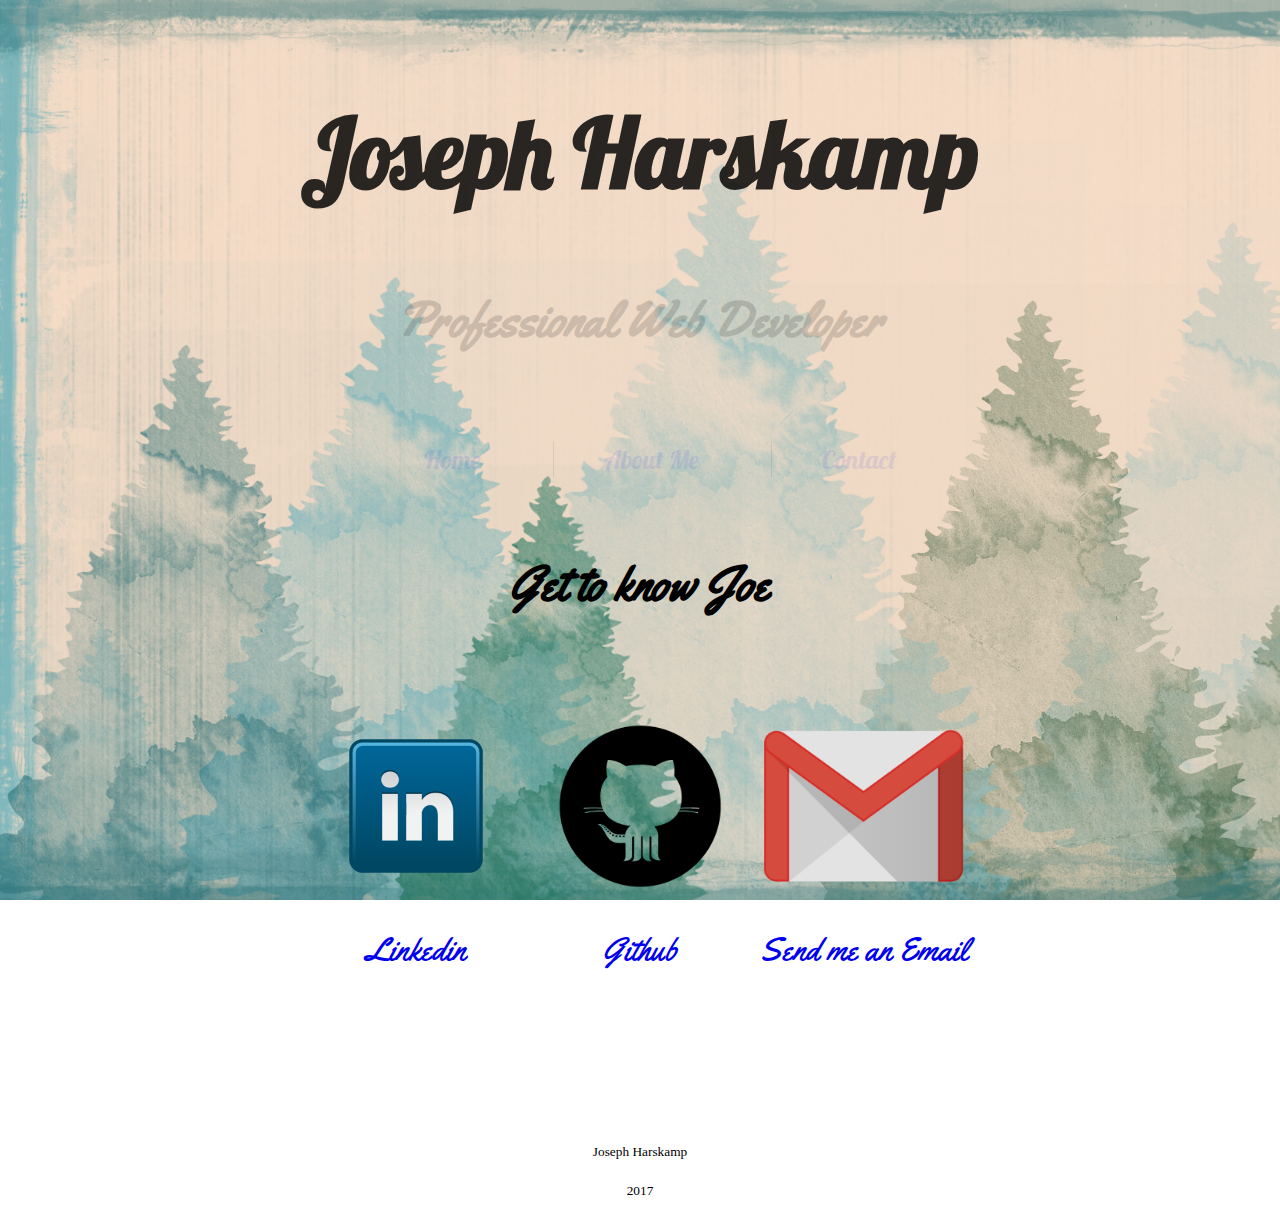
<file: contact.html>
<!DOCTYPE html>
<html>
<head>
	<!-- Joseph Harskamp
		 March 8 2017
		 My personal Page
	 -->
	 <script src="https://ajax.googleapis.com/ajax/libs/jquery/3.1.1/jquery.min.js"></script>
<script>
$(document).ready(function(){
	$('#header1').animate({'opacity':'1'},1000);
	$('#header2').animate({'opacity':'1'},3000);
	$('#nav').animate({'opacity':'1'},4000);
	$('.mountain').animate({'opacity':'1'},1000);

	$(function(){
	$('li').hover(function(){
	    $(this).animate({'z-index':'1','font-size':'2em'},50);
	      },
	      function(){
	      $(this).animate({'z-index':'0','font-size':'1.6em'},50);
	    });
	});


    $(window).scroll(function(){
    	$('.hidden').each(function(i){
    		var bottom_of_object = $(this).offset().top + $(this).outerHeight();
    		var bottom_of_window = $(window).scrollTop() + $(window).height();

    		if (bottom_of_window > bottom_of_object){
    			$(this).animate({'opacity':'1'},1000);
    		}
    	});
    });


});
</script>
	 <link href="https://fonts.googleapis.com/css?family=Droid+Sans|Amatic+SC|Lobster|Roboto|Yellowtail" rel="stylesheet">
	<link rel="stylesheet" type="text/css" href="style.css">
	<title>Joseph Harskamp</title>
</head>
<body>

	<header>
		<h1 id="header1" class="fadein">Joseph Harskamp</h1>
		<h2 id="header2" class="fadein">Professional Web Developer</h2>
	</header>

	<nav class="fadein" id="nav">
		<ul>
			<li><a href="index.html">Home</a></li>
			<li><a href="work.html">About Me</a></li>
			<li><a href="contact.html">Contact</a></li>
		</ul>
	</nav>
	<h2>Get to know Joe</h3>
	<main id="contactinfo">
		<figure>
			<a href="https://www.linkedin.com/in/joseph-harskamp/"><img src="assets/linkdin.png"><figcaption>Linkedin</figcaption></a>
			<a href="https://github.com/jeh26033"><img src="assets/github-icon.png"><figcaption>Github</figcaption></a>
			<a href="mailto:joe.harskamp@gmail.com" target="_top"><img src="assets/gmail.ico"><figcaption>Send me an Email</figcaption></a>
		</figure>
	</main>

	<footer class="text">
		<small>
			<p>Joseph Harskamp</p>
			<p>2017</p>
		</small>
	</footer>
</body>
</html>
</file>
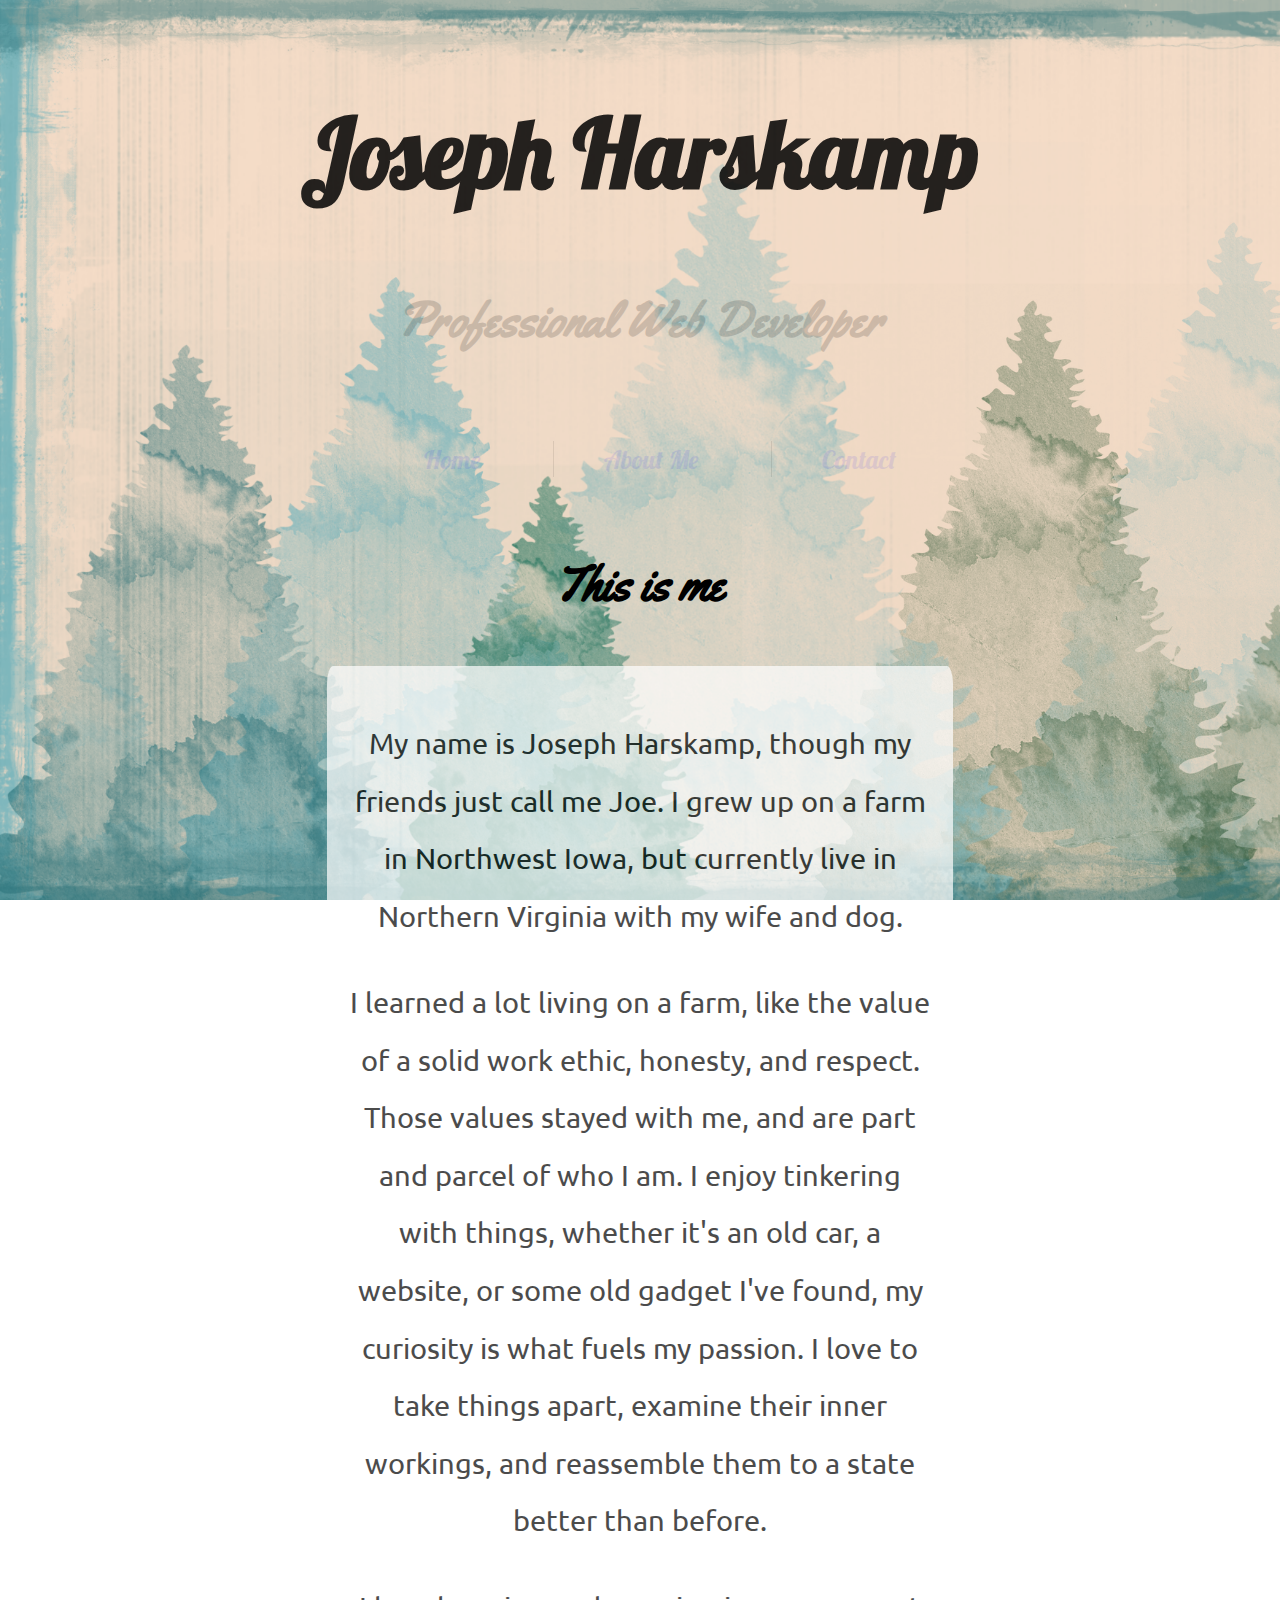
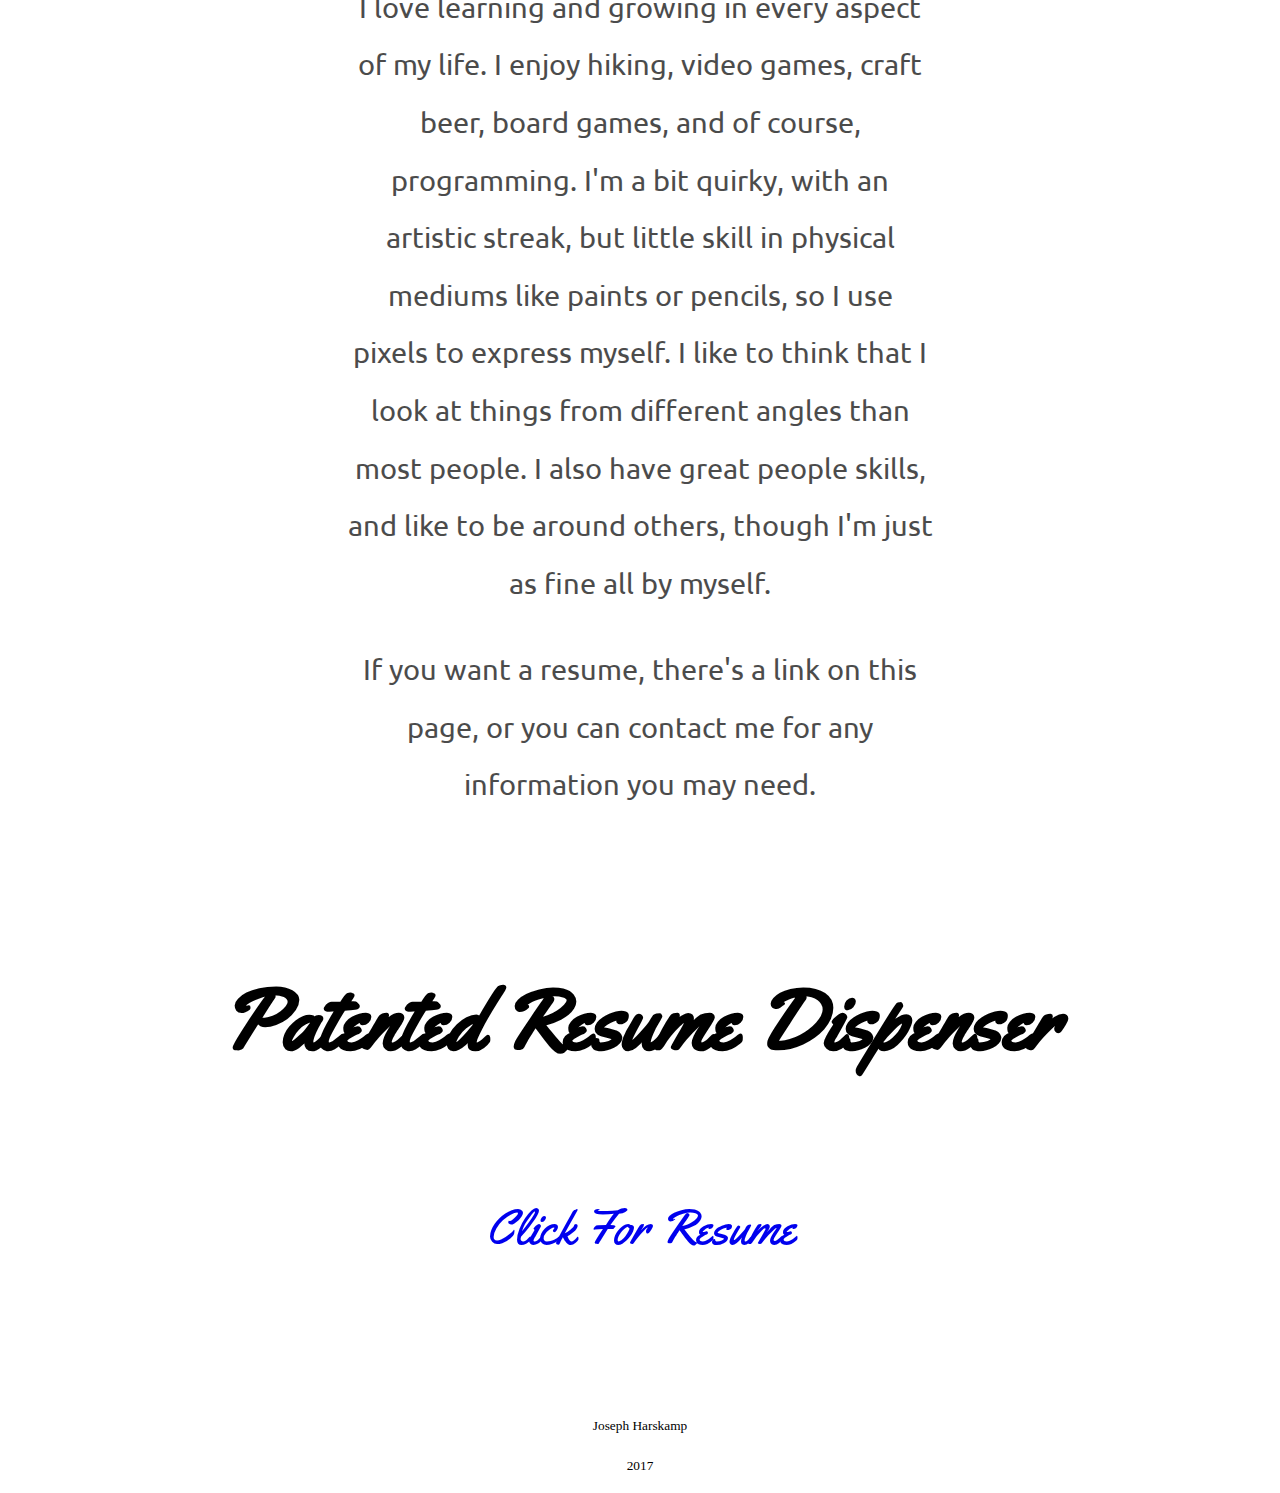
<file: work.html>
<!DOCTYPE html>
<html>
<head>
	 <script src="https://ajax.googleapis.com/ajax/libs/jquery/3.1.1/jquery.min.js"></script>
<script>
$(document).ready(function(){
	$('#header1').animate({'opacity':'1'},1000);
	$('#header2').animate({'opacity':'1'},3000);
	$('#nav').animate({'opacity':'1'},4000);

	$(function(){
	$('li').hover(function(){
	    $(this).animate({'z-index':'1','font-size':'2em'},50);
	      },
	      function(){
	      $(this).animate({'z-index':'0','font-size':'1.6em'},50);
	    });
	});

    $(window).scroll(function(){
    	$('.hidden').each(function(i){
    		var bottom_of_object = $(this).offset().top + $(this).outerHeight();
    		var bottom_of_window = $(window).scrollTop() + $(window).height();

    		if (bottom_of_window > bottom_of_object){
    			$(this).animate({'opacity':'1'},1000);
    		}
    	});
    });


});
</script>
	 <link href="https://fonts.googleapis.com/css?family=Droid+Sans|Amatic+SC|Lobster|Ubuntu|Yellowtail" rel="stylesheet">
	<link rel="stylesheet" type="text/css" href="style.css">
	<title>Joseph Harskamp</title>
</head>
<body>

	<header>
		<h1 id="header1" class="fadein">Joseph Harskamp</h1>
		<h2 id="header2" class="fadein">Professional Web Developer</h2>
	</header>

	<nav class="fadein" id="nav">
		<ul>
			<li><a href="index.html">Home</a></li>
			<li><a href="work.html">About Me</a></li>
			<li><a href="contact.html">Contact</a></li>
		</ul>
	</nav>
	<h2>This is me</h2>
	<main id=aboutme class="text">
		<div class="aboutme">
			<p>My name is Joseph Harskamp, though my friends just call me Joe. I grew up on a farm in Northwest Iowa, but currently live in Northern Virginia with my wife and dog.</p> 
			<p>I learned a lot living on a farm, like the value of a solid work ethic, honesty, and respect. Those values stayed with me, and are part and parcel of who I am. I enjoy tinkering with things, whether it's an old car, a website, or some old gadget I've found, my curiosity is what fuels my passion. I love to take things apart, examine their inner workings, and reassemble them to a state better than before.</p>
		    <p>I love learning and growing in every aspect of my life. I enjoy hiking, video games, craft beer, board games, and of course, programming. I'm a bit quirky, with an artistic streak, but little skill in physical mediums like paints or pencils, so I use pixels to express myself. I like to think that I look at things from different angles than most people. I also have great people skills, and like to be around others, though I'm just as fine all by myself. </p>
		    <p>If you want a resume, there's a link on this page, or you can contact me for any information you may need.</p>
		</div>

		<div>
			<h2>Patented Resume Dispenser</h2>
			
			<a class="resumelink" href="assets/resume.pdf" download="resume.pdf">Click For Resume</a>

		</div>
	</main>
	<footer class="text">
		<small>
			<p>Joseph Harskamp</p>
			<p>2017</p>
		</small>
	</footer>
</body>
</html>
</file>
<file: style.css>
/* My Page */

/* headers and headings */

header{
	padding: 10px;
	text-align: center;

}

h1{
	font-family: 'Lobster';
	font-size: 6em;
	padding: 10px;
	text-align: center;
}

h2{

	font-family: 'Yellowtail';
	text-align: center;
	font-size: 3em;
}

#whoknows{
	margin-top: 5%;
}

#findout{
	margin-top: 15%;
	margin-bottom: 20%;
}
/*Nav*/
nav{
	height: 50px;
	font-family: 'Lobster';
	padding: 30px;
	text-align: center;
	
}

nav ul{
	list-style-type: none;
	margin:10px;
}

nav ul li{
	font-size: 1.6em;
	display: inline-block;
	padding: 2px 50px;
}

nav ul li a{
	text-decoration: none;

}

nav ul li a:link{
	color: blue;
}

nav ul li a:visited{
	color: blue;
}

nav li+li{
	border-left: 1px solid black;
	margin-left: 20px;
}

/*Body*/

body{
	background-image: url(assets/background.png);
	background-repeat: no-repeat;
	background-size: cover;
	background-attachment: fixed;
}
.mountain{
	font-family: 'Lobster';
	font-size: 5em;
	margin-left:8%;
	margin-right: 8%;
	overflow: visible;
	color: white;
	padding: 40px;
	background-image: url(assets/valley.jpg);
	min-height: 700px;
	text-align: center;
	background-attachment: fixed;
	background-repeat: no-repeat;
	background-size: cover;
	text-shadow: 2px 2px black;

}
#aboutme{
	
	min-height: 800px;
	overflow: hidden;
	background-repeat: no-repeat;
	background-size: cover;
	padding:10px;
	margin-left: 8%;
	margin-right: 8%;
	font-size: 1.8em;

	
}
.text{
	color: black;
	line-height: 2;
	text-align: center;

}

.aboutme{
	font-family: 'Ubuntu';
	padding: 20px;
	border-radius: 1%;
	opacity: .70;
	background-color: white;
	margin-left: 20%;
	margin-right: 20%;
}

.hidden{
	opacity: 0;
}

.fadein {
	opacity: 0;
}
figure{
	padding: 40px;
	text-align: center;
	margin-bottom: 9%;
	
}
#contactinfo a{
	display: inline-block;
	text-align: center;
	text-decoration: none;
	font-family: "Yellowtail";
	font-size:2em;
}
#contactinfo a img{
	padding: 10px;
	height: 200px;
	width: 200px;
}


.resumelink{
	font-size: 1.7em;
	text-decoration: none;
	font-family: "Yellowtail";
}

footer{
	margin-top: 10%;
	

}
</file>
